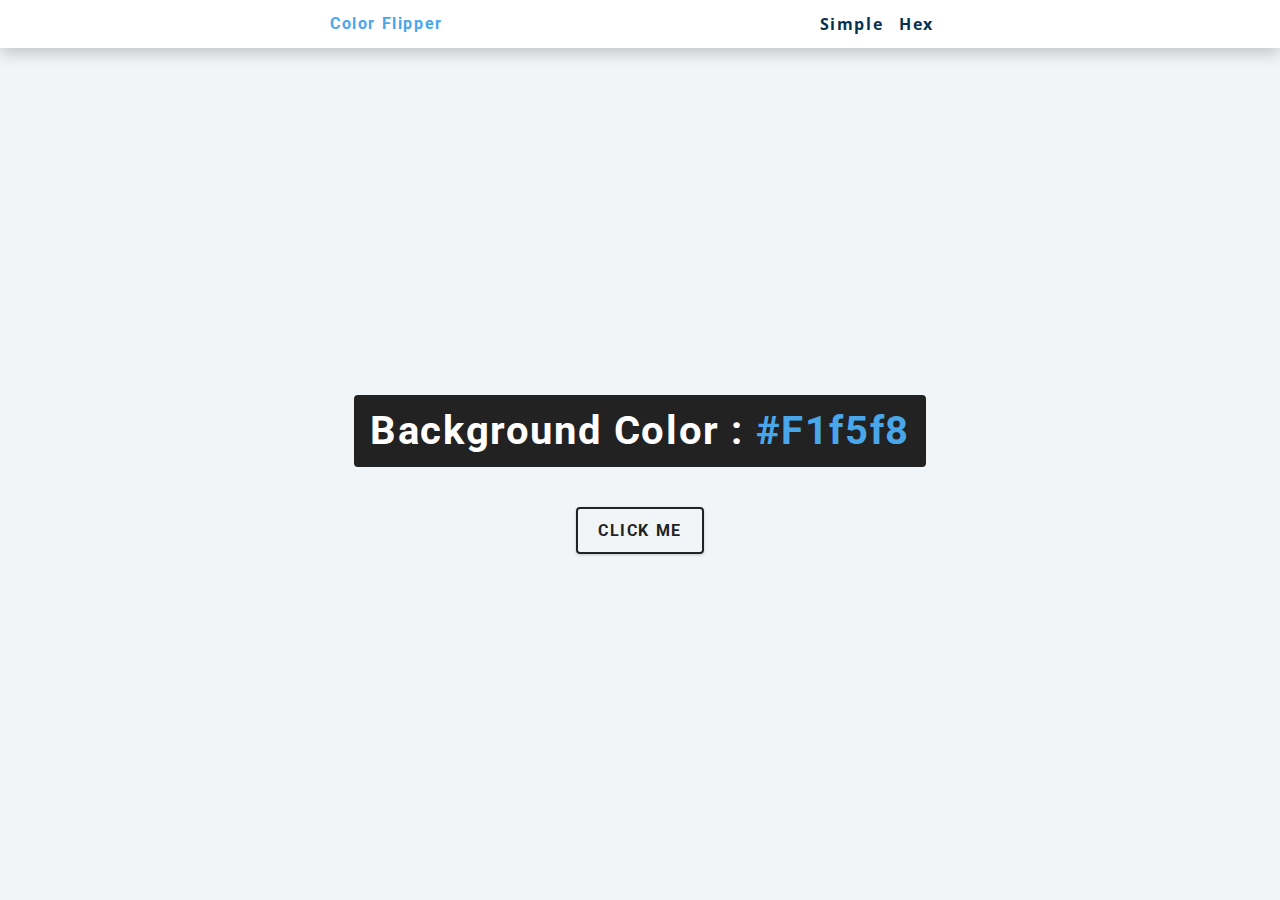
<file: color-flipper/index.html>
<!DOCTYPE html>
<html lang="en">
  <head>
    <meta charset="UTF-8" />
    <meta name="viewport" content="width=device-width, initial-scale=1.0" />
    <title>Color Flipper</title>
    <link rel="stylesheet" href="style.css" />
  </head>
  <body>
    <nav>
      <div class="nav-center">
        <h4>Color Flipper</h4>
        <ul class="nav-links">
          <li>
            <a href="index.html">Simple</a>
          </li>
          <li>
            <a href="hex.html">Hex</a>
          </li>
        </ul>
      </div>
    </nav>

    <main>
      <div class="container">
        <h2>Background Color : <span class="color"> #f1f5f8 </span></h2>
        <button class="btn btn-hero" id="btn">Click me</button>
      </div>
    </main>

    <script src="app.js"></script>
  </body>
</html>
</file>
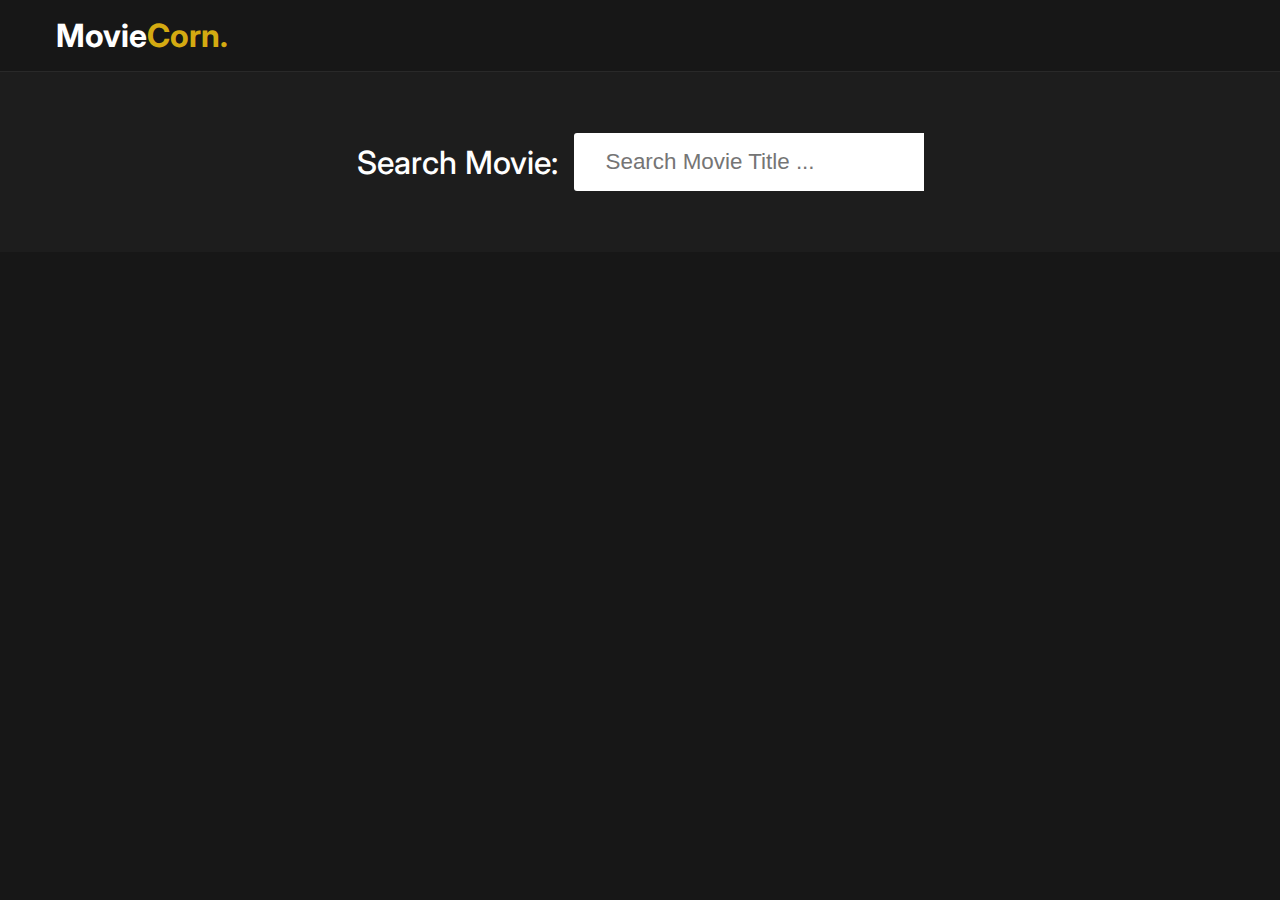
<file: movie-search-app/index.html>
<!DOCTYPE html>
<html lang="en">
  <head>
    <meta charset="UTF-8" />
    <meta name="viewport" content="width=device-width, initial-scale=1.0" />
    <title>Move Search</title>
    <link rel="stylesheet" href="style.css" />
  </head>
  <body>
    <div class="wrapper">
      <div class="logo">
        <div class="container">
          <p>Movie<span>Corn.</span></p>
        </div>
      </div>

      <div class="search-container">
        <div class="search-element">
          <h3>Search Movie:</h3>
          <input
            type="text"
            class="form-control"
            placeholder="Search Movie Title ..."
            id="movie-search-box"
            onkeyup="findMovies()"
            onclick="findMovies()"
          />

          <div class="search-list" id="search-list"></div>
        </div>
      </div>

      <div class="container">
        <div class="result-container">
          <div class="result-grid" id="result-grid"></div>
        </div>
      </div>
    </div>

    <script src="app.js"></script>
  </body>
</html>
</file>
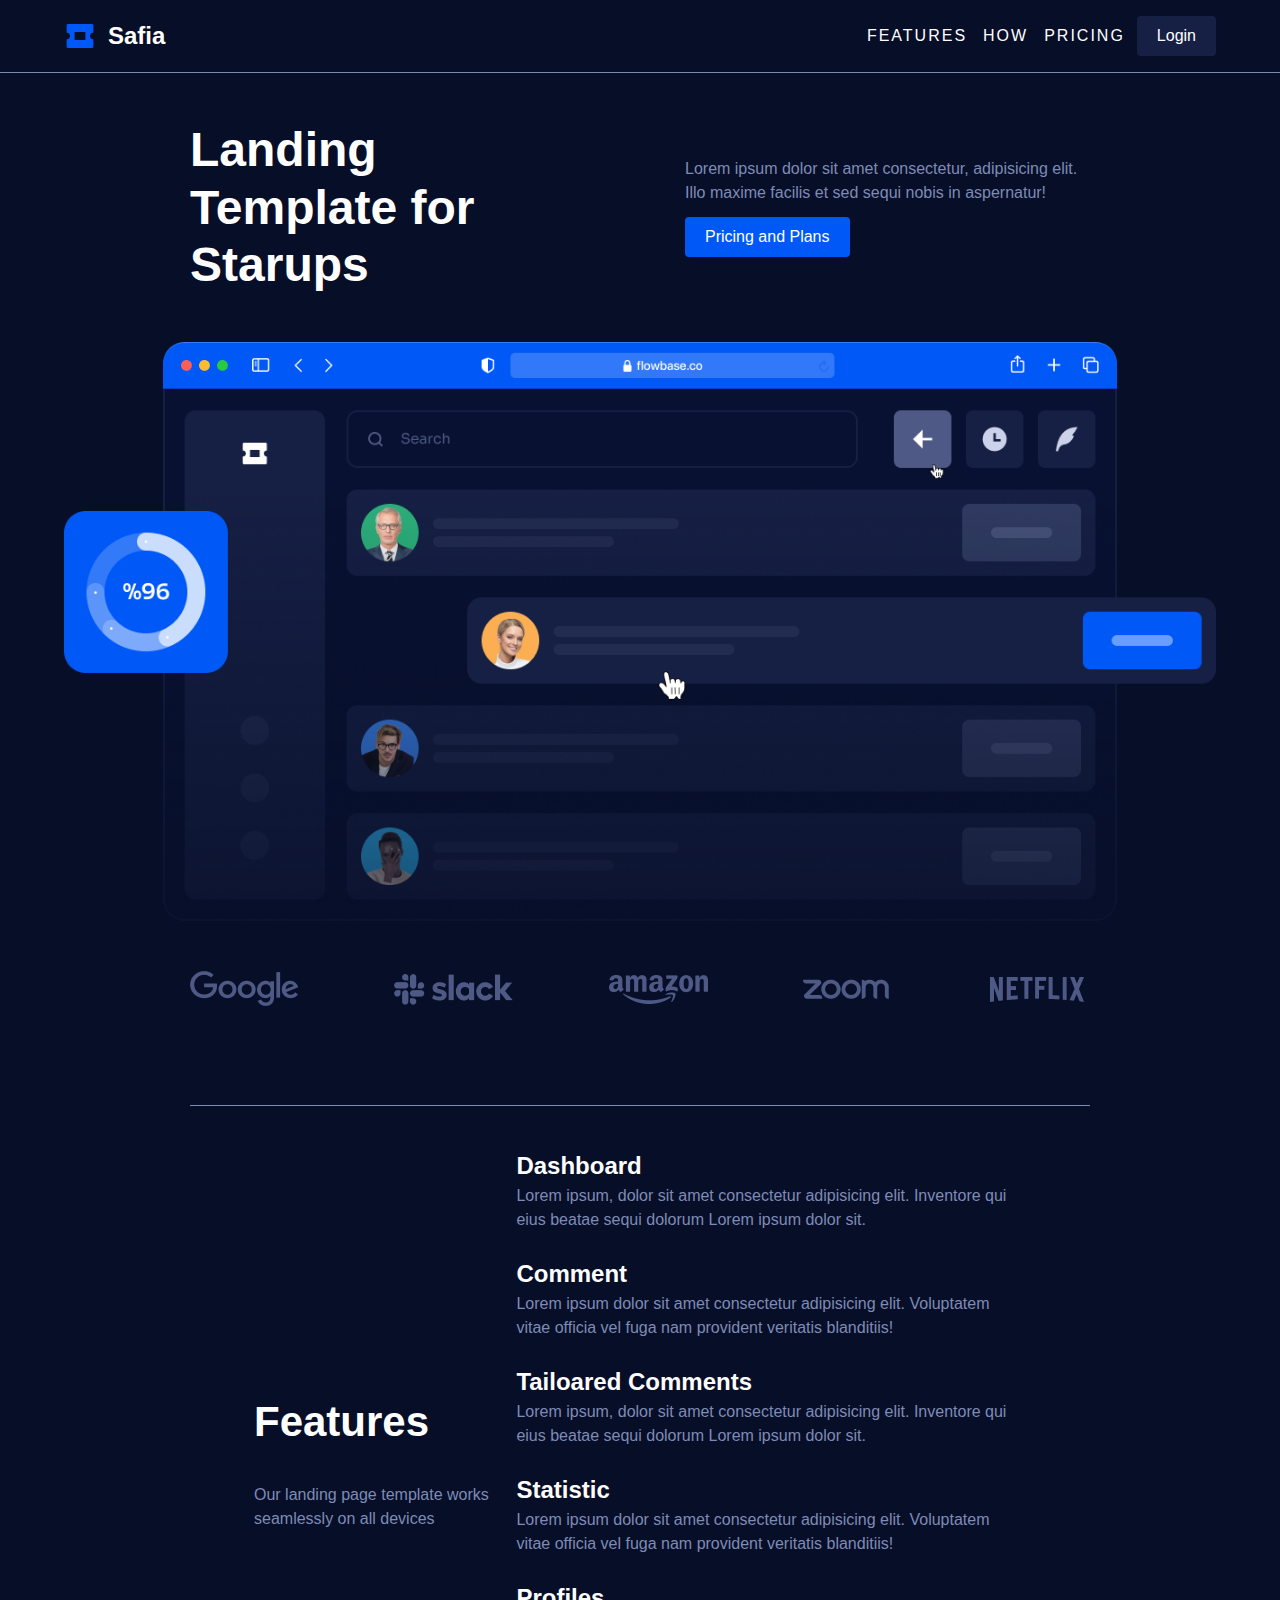
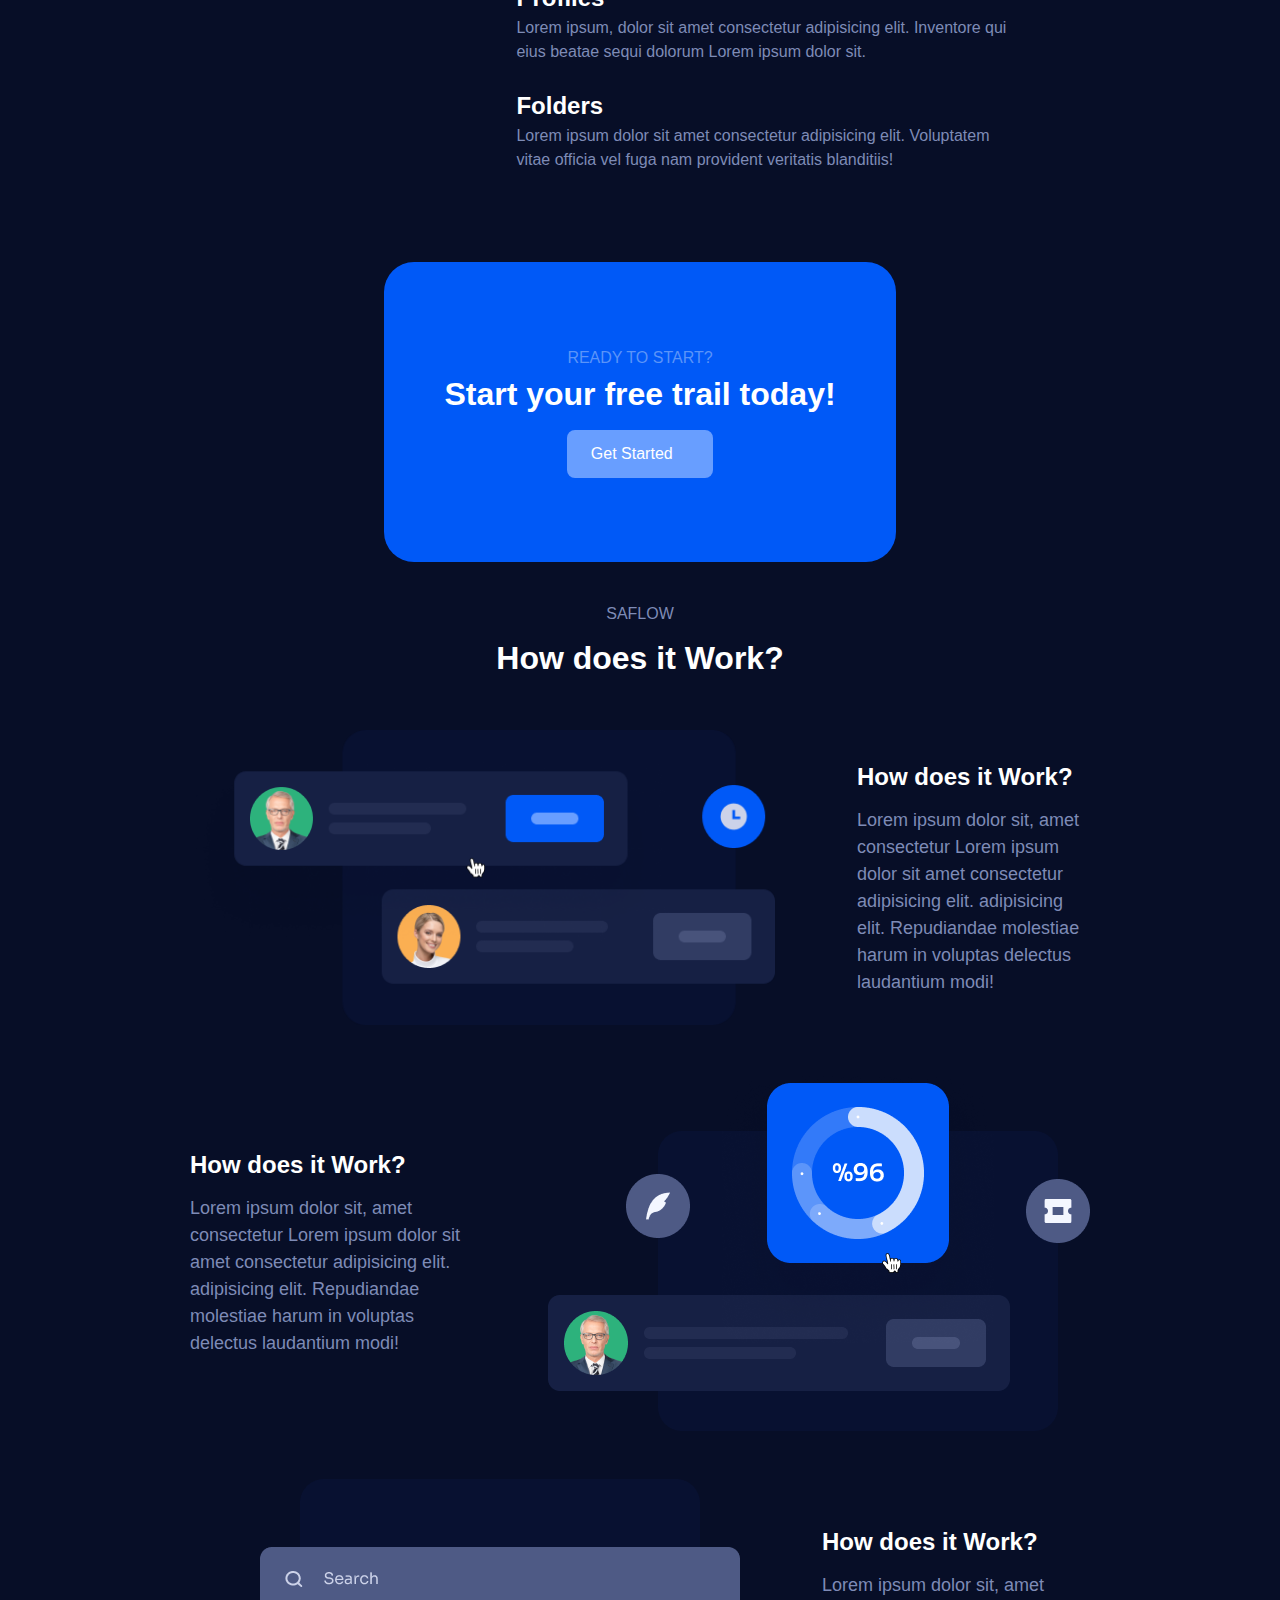
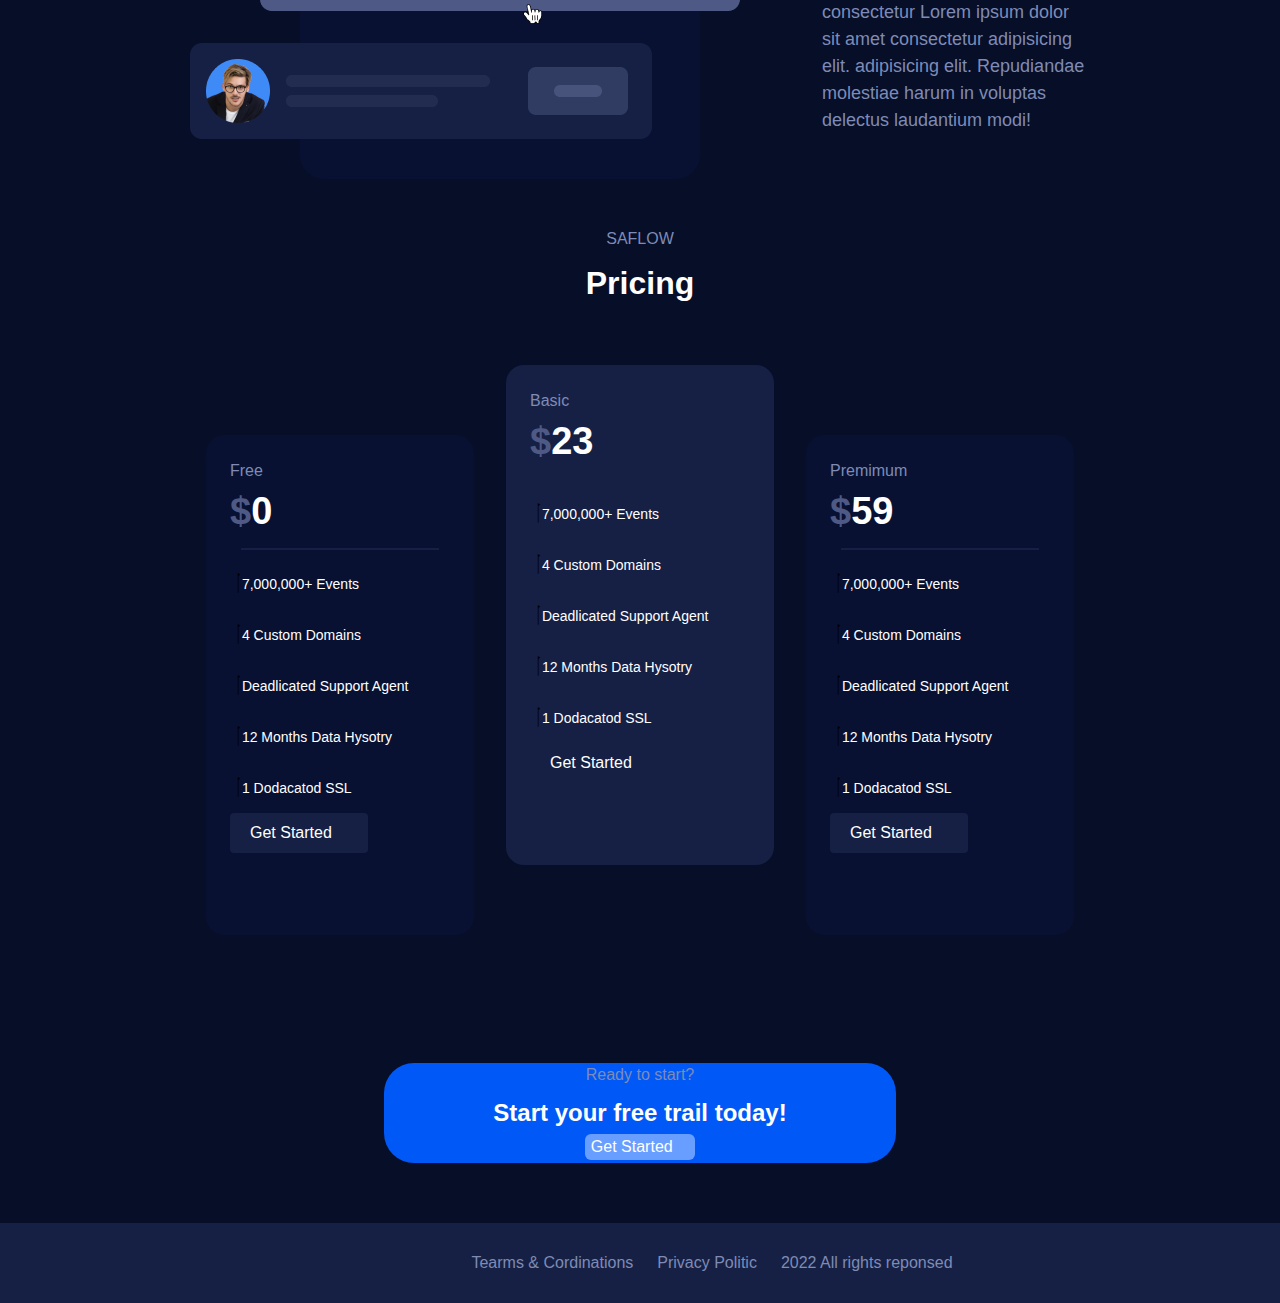
<file: safia-website/index.html>
<!DOCTYPE html>
<html lang="en">
  <head>
    <meta charset="UTF-8" />
    <meta http-equiv="X-UA-Compatible" content="IE=edge" />
    <meta name="viewport" content="width=device-width, initial-scale=1.0" />
    <title>Safia</title>
    <link
      rel="stylesheet"
      href="https://use.fontawesome.com/releases/v5.10.2/css/all.css"
    />
    <link rel="stylesheet" href="https://cdnjs.cloudflare.com/ajax/libs/font-awesome/6.3.0/css/all.min.css" integrity="sha512-SzlrxWUlpfuzQ+pcUCosxcglQRNAq/DZjVsC0lE40xsADsfeQoEypE+enwcOiGjk/bSuGGKHEyjSoQ1zVisanQ==" crossorigin="anonymous" referrerpolicy="no-referrer" />
    <link rel="stylesheet" href="styles/reset.css" />
    <link rel="stylesheet" href="styles/main.css" />
  </head>
  <body>
   
    <header class="header">
      <img src="img/logo.png" alt="Logo">
      <h2 class="logo-text">Safia</h2>

      <nav class="navigation">
          <ul class="nav-list" role="list">
            <li class="nav-item">
              <a href="#Features">Features</a>
            </li>
            <li class="nav-item">
              <a href="#How">How</a>
            </li>
            <li class="nav-item">
              <a href="#Pricing">Pricing</a>
            </li>
          </ul>

        </nav>
        <button class="btn btn-login">Login</button>
    </header>

    <main>

      <section id="hero">

        <div class="main-text">
          <h1 class="title">
            Landing Template for Starups
          </h1>

          <div>
            <p class="info-text">
              Lorem ipsum dolor sit amet consectetur, adipisicing elit. Illo maxime facilis et sed sequi nobis in aspernatur!
            </p>
            <button class="btn btn-primary">Pricing and Plans</button>
          </div>
        </div>
        <img src="img/hero.png" alt="Hero" class="hero-img">

        <ul class="logo-partners" role="list">
          <li class="partners">
            <img src="img/google.png" alt="google">
          </li>
          <li class="partner">
            <img src="img/slack.png" alt="slack">
          </li>
          <li class="partner">
            <img src="img/amazon.png" alt="amazon">
          </li>
          <li class="partner">
            <img src="img/zoom.png" alt="zoom">
          </li>
          <li class="partner">
            <img src="img/netflix.png" alt="netflix">
          </li>
        </ul>

      </section>

      <section id="Features">
        <div class="container-header-txt">
          <h1 class="txt-header-Features">Features</h1>
          <p class="text-p-Features">Our landing page template works seamlessly on all devices</p>
        </div>
    
        <article class="card-container ">
          <div class="left-container-card ">
            <div class="container1">
              <i class="fa-solid fa-table-columns"></i>
              <h2>Dashboard</h2>
              <p>Lorem ipsum, dolor sit amet consectetur adipisicing elit. Inventore qui eius beatae sequi dolorum Lorem ipsum dolor sit.</p>
            </div>
          </div>

          <div class="right-container-card">
            <div class="container2">
              <i class="fa-solid fa-comment"></i>
              <h2>Comment</h2>
              <p>Lorem ipsum dolor sit amet consectetur adipisicing elit. Voluptatem vitae officia vel fuga nam provident veritatis blanditiis!</p>
            </div>
          </div>

          <div class="left-container-card">
            <div class="container3">
              <i class="fa-solid fa-comments-dollar"></i>
              <h2>Tailoared Comments</h2>
              <p>Lorem ipsum, dolor sit amet consectetur adipisicing elit. Inventore qui eius beatae sequi dolorum Lorem ipsum dolor sit.</p>
            </div>
          </div>

          <div class="right-container-card">
            <div class="container4">
              <i class="fa-solid fa-signal"></i>
              <h2>Statistic</h2>
              <p>Lorem ipsum dolor sit amet consectetur adipisicing elit. Voluptatem vitae officia vel fuga nam provident veritatis blanditiis!</p>
            </div>
          </div>

          <div class="left-container-card">
            <div class="container5">
              <i class="fa-solid fa-user"></i>
              <h2>Profiles</h2>
              <p>Lorem ipsum, dolor sit amet consectetur adipisicing elit. Inventore qui eius beatae sequi dolorum Lorem ipsum dolor sit.</p>
            </div>
          </div>

          <div class="right-container-card">
            <div class="container6">
              <i class="fa-solid fa-folder"></i>
              <h2>Folders</h2>
              <p>Lorem ipsum dolor sit amet consectetur adipisicing elit. Voluptatem vitae officia vel fuga nam provident veritatis blanditiis!</p>
            </div>
          </div>
        </article>

      </section>
      <div class="Ready-to-start">
        <div class="container-rdy-to-start">
          <p class="bold-txt">Ready to Start?</p>
          <h1>Start your free trail today!</h1>
          <button class="btn-reklama">Get Started <i class="fa-solid fa-arrow-right"></i></button>
        </div>
      </div>

      <section id="How">
        <p class="section-subtitle">SAFLOW</p>
        <h2 class="section-title">How does it Work?</h2>
        
        <div class="row">
          <img src="img/group-1.png" alt="gr1" class="row-img">
          
          <div class="row-text">
            <h3 class="title-how">How does it Work?</h3>
            <p class="desc">Lorem ipsum dolor sit, amet consectetur Lorem ipsum dolor sit amet consectetur adipisicing elit. adipisicing elit. Repudiandae molestiae harum in voluptas delectus laudantium modi!</p>
          </div>
        </div>

        <div class="row">
          <img src="img/group-2.png" alt="gr2" class="row-img">
          
          <div class="row-text">
            <h3 class="title-how">How does it Work?</h3>
            <p class="desc">Lorem ipsum dolor sit, amet consectetur Lorem ipsum dolor sit amet consectetur adipisicing elit. adipisicing elit. Repudiandae molestiae harum in voluptas delectus laudantium modi!</p>
          </div>
        </div>


        <div class="row">
          <img src="img/group-3.png" alt="gr3" class="row-img">
          
          <div class="row-text">
            <h3 class="title-how">How does it Work?</h3>
            <p class="desc">Lorem ipsum dolor sit, amet consectetur Lorem ipsum dolor sit amet consectetur adipisicing elit. adipisicing elit. Repudiandae molestiae harum in voluptas delectus laudantium modi!</p>
          </div>
        </div>

      </section>

      <section id="Pricing">

        <p class="pricing-p">SAFLOW</p>
        <h2 class="pricing-h1">Pricing</h2>

      <div class="container-card">
        <div class="card">
          <p class="bold-txt">Free</p>
          <h1><span class="color">$</span>0</h1>
          <hr>
          <ul role="list">
            <li><i class="fa-solid fa-check"></i> 7,000,000+ Events</li>
            <li><i class="fa-solid fa-check"></i> 4 Custom Domains</li>
            <li><i class="fa-solid fa-check"></i> Deadlicated Support Agent</li>
            <li><i class="fa-solid fa-check"></i> 12 Months Data Hysotry</li>
            <li><i class="fa-solid fa-check"></i> 1 Dodacatod SSL</li>
          </ul>
          <button class="btn">Get Started <i class="fa-solid fa-arrow-right"></i></button>
        </div>


        <div class="card">
          <p class="bold-txt">Basic</p>
          <h1><span class="color">$</span>23</h1>
          <hr>

          <ul role="list">
            <li><i class="fa-solid fa-check"></i> 7,000,000+ Events</li>
            <li><i class="fa-solid fa-check"></i> 4 Custom Domains</li>
            <li><i class="fa-solid fa-check"></i> Deadlicated Support Agent</li>
            <li><i class="fa-solid fa-check"></i> 12 Months Data Hysotry</li>
            <li><i class="fa-solid fa-check"></i> 1 Dodacatod SSL</li>
          </ul>
          <button class="btn">Get Started <i class="fa-solid fa-arrow-right"></i></button>

        </div>


        <div class="card">
          <p class="bold-txt">Premimum</p>
          <h1><span class="color">$</span>59</h1>
          <hr>
          <ul role="list">
            <li><i class="fa-solid fa-check"></i> 7,000,000+ Events</li>
            <li><i class="fa-solid fa-check"></i> 4 Custom Domains</li>
            <li><i class="fa-solid fa-check"></i> Deadlicated Support Agent</li>
            <li><i class="fa-solid fa-check"></i> 12 Months Data Hysotry</li>
            <li><i class="fa-solid fa-check"></i> 1 Dodacatod SSL</li>
          </ul>
          <button class="btn">Get Started <i class="fa-solid fa-arrow-right"></i></button>

        </div>
      </div>

        <div class="rdy-tostart">
          <p class="pricing-p">Ready to start?</p>
          <h2 class="Pricing-h2">Start your free trail today!</h2>
           <button class="btn-getrdy">Get Started <i class="fa-solid fa-arrow-right"></i></button>
        </div>

        
      </section>

    </main>


    <footer id="footer">
      <div class="footer-container">
        
          <i class="fa-brands fa-facebook"></i>
          
          <i class="fa-brands fa-twitter"></i>

          <i class="fa-brands fa-instagram"></i>

          <i class="fa-brands fa-linkedin-in"></i>
        
        <p>Tearms & Cordinations</p>
        <p>Privacy Politic</p>

        <p>2022 All rights reponsed</p>
      </div>
    </footer>

  </body>
</html>
</file>
<file: color-flipper/style.css>
/*
=============== 
Fonts
===============
*/
@import url("https://fonts.googleapis.com/css?family=Open+Sans|Roboto:400,700&display=swap");

/*
=============== 
Variables
===============
*/

:root {
  /* dark shades of primary color*/
  --clr-primary-1: hsl(205, 86%, 17%);
  --clr-primary-2: hsl(205, 77%, 27%);
  --clr-primary-3: hsl(205, 72%, 37%);
  --clr-primary-4: hsl(205, 63%, 48%);
  /* primary/main color */
  --clr-primary-5: hsl(205, 78%, 60%);
  /* lighter shades of primary color */
  --clr-primary-6: hsl(205, 89%, 70%);
  --clr-primary-7: hsl(205, 90%, 76%);
  --clr-primary-8: hsl(205, 86%, 81%);
  --clr-primary-9: hsl(205, 90%, 88%);
  --clr-primary-10: hsl(205, 100%, 96%);
  /* darkest grey - used for headings */
  --clr-grey-1: hsl(209, 61%, 16%);
  --clr-grey-2: hsl(211, 39%, 23%);
  --clr-grey-3: hsl(209, 34%, 30%);
  --clr-grey-4: hsl(209, 28%, 39%);
  /* grey used for paragraphs */
  --clr-grey-5: hsl(210, 22%, 49%);
  --clr-grey-6: hsl(209, 23%, 60%);
  --clr-grey-7: hsl(211, 27%, 70%);
  --clr-grey-8: hsl(210, 31%, 80%);
  --clr-grey-9: hsl(212, 33%, 89%);
  --clr-grey-10: hsl(210, 36%, 96%);
  --clr-white: #fff;
  --clr-red-dark: hsl(360, 67%, 44%);
  --clr-red-light: hsl(360, 71%, 66%);
  --clr-green-dark: hsl(125, 67%, 44%);
  --clr-green-light: hsl(125, 71%, 66%);
  --clr-black: #222;
  --ff-primary: "Roboto", sans-serif;
  --ff-secondary: "Open Sans", sans-serif;
  --transition: all 0.3s linear;
  --spacing: 0.1rem;
  --radius: 0.25rem;
  --light-shadow: 0 5px 15px rgba(0, 0, 0, 0.1);
  --dark-shadow: 0 5px 15px rgba(0, 0, 0, 0.2);
  --max-width: 1170px;
  --fixed-width: 620px;
}
/*
=============== 
Global Styles
===============
*/

*,
::after,
::before {
  margin: 0;
  padding: 0;
  box-sizing: border-box;
}
body {
  font-family: var(--ff-secondary);
  background: var(--clr-grey-10);
  color: var(--clr-grey-1);
  line-height: 1.5;
  font-size: 0.875rem;
}
ul {
  list-style-type: none;
}
a {
  text-decoration: none;
}
h1,
h2,
h3,
h4 {
  letter-spacing: var(--spacing);
  text-transform: capitalize;
  line-height: 1.25;
  margin-bottom: 0.75rem;
  font-family: var(--ff-primary);
}
h1 {
  font-size: 3rem;
}
h2 {
  font-size: 2rem;
}
h3 {
  font-size: 1.25rem;
}
h4 {
  font-size: 0.875rem;
}
p {
  margin-bottom: 1.25rem;
  color: var(--clr-grey-5);
}
@media screen and (min-width: 800px) {
  h1 {
    font-size: 4rem;
  }
  h2 {
    font-size: 2.5rem;
  }
  h3 {
    font-size: 1.75rem;
  }
  h4 {
    font-size: 1rem;
  }
  body {
    font-size: 1rem;
  }
  h1,
  h2,
  h3,
  h4 {
    line-height: 1;
  }
}
/*  global classes */

/* section */
.section {
  padding: 5rem 0;
}

.section-center {
  width: 90vw;
  margin: 0 auto;
  max-width: 1170px;
}
@media screen and (min-width: 992px) {
  .section-center {
    width: 95vw;
  }
}
main {
  min-height: 100vh;
  display: grid;
  place-items: center;
}

/*
=============== 
Nav
===============
*/
nav {
  background: var(--clr-white);
  height: 3rem;
  display: grid;
  align-items: center;
  box-shadow: var(--dark-shadow);
}
.nav-center {
  width: 90vw;
  max-width: var(--fixed-width);
  margin: 0 auto;
  display: flex;
  align-items: center;
  justify-content: space-between;
}
.nav-center h4 {
  margin-bottom: 0;
  color: var(--clr-primary-5);
}
.nav-links {
  display: flex;
}
nav a {
  text-transform: capitalize;
  font-weight: 700;
  font-size: 1rem;
  color: var(--clr-primary-1);
  letter-spacing: var(--spacing);
  margin-right: 1rem;
}
nav a:hover {
  color: var(--clr-primary-5);
}
/*
=============== 
Container
===============
*/
main {
  min-height: calc(100vh - 3rem);
  display: grid;
  place-items: center;
}
.container {
  text-align: center;
}
.container h2 {
  background: var(--clr-black);
  color: var(--clr-white);
  padding: 1rem;
  border-radius: var(--radius);
  margin-bottom: 2.5rem;
}
.color {
  color: var(--clr-primary-5);
}
.btn-hero {
  font-family: var(--ff-primary);
  text-transform: uppercase;
  background: transparent;
  color: var(--clr-black);
  letter-spacing: var(--spacing);
  display: inline-block;
  font-weight: 700;
  transition: var(--transition);
  border: 2px solid var(--clr-black);
  cursor: pointer;
  box-shadow: 0 1px 3px rgba(0, 0, 0, 0.2);
  border-radius: var(--radius);
  font-size: 1rem;
  padding: 0.75rem 1.25rem;
}
.btn-hero:hover {
  color: var(--clr-white);
  background: var(--clr-black);
}
</file>
<file: movie-search-app/style.css>
@import url('https://fonts.googleapis.com/css2?family=Inter:wght@300;400;500;600;700;800&display=swap');

:root{
    --md-dark-color: #1d1d1d;
    --dark-color: #171717;
    --light-dark-color: #292929;
    --yellow-color: #d4aa11;
}
*{
    padding: 0;
    margin: 0;
    -webkit-box-sizing: border-box;
            box-sizing: border-box;
}
body{
    font-family: 'Inter', sans-serif;
}
a{
    text-decoration: none;
}
img{
    width: 100%;
    display: block;
}
.wrapper{
    min-height: 100vh;
    background-color: var(--dark-color);
}
.wrapper .container{
    max-width: 1200px;
    margin: 0 auto;
    padding: 0 1rem;
}
.search-container{
    background-color: var(--md-dark-color);
    height: 180px;
    display: -webkit-box;
    display: -ms-flexbox;
    display: flex;
    -webkit-box-align: center;
        -ms-flex-align: center;
            align-items: center;
    -webkit-box-pack: center;
        -ms-flex-pack: center;
            justify-content: center;
}
.logo{
    padding: 1rem 0;
    border-bottom: 1px solid var(--light-dark-color);
}
.logo p{
    font-size: 2rem;
    color: #fff;
    font-weight: bold;
}
.logo p span{
    color: var(--yellow-color);
}
.search-element{
    display: -webkit-box;
    display: -ms-flexbox;
    display: flex;
    -webkit-box-align: stretch;
        -ms-flex-align: stretch;
            align-items: stretch;
    -webkit-box-pack: center;
        -ms-flex-pack: center;
            justify-content: center;
    -webkit-box-orient: vertical;
    -webkit-box-direction: normal;
        -ms-flex-direction: column;
            flex-direction: column;
    position: relative;
}
.search-element h3{
    -ms-flex-item-align: center;
        align-self: center;
    margin-right: 1rem;
    font-size: 2rem;
    color: #fff;
    font-weight: 500;
    margin-bottom: 1.5rem;
}
.search-element .form-control{
    padding: 1rem 2rem;
    font-size: 1.4rem;
    border: none;
    border-top-left-radius: 3px;
    border-bottom-left-radius: 3px;
    outline: none;
    color: var(--light-dark-color);
    width: 350px;
}
.search-list{
    position: absolute;
    right: 0;
    top: 100%;
    max-height: 500px;
    overflow-y: scroll;
    z-index: 10;
}
.search-list .search-list-item{
    background-color: var(--light-dark-color);
    padding: 0.5rem;
    border-bottom: 1px solid var(--dark-color);
    width: calc(350px - 8px);
    color: #fff;
    cursor: pointer;
    -webkit-transition: background-color 200ms ease;
    -o-transition: background-color 200ms ease;
    transition: background-color 200ms ease;
}
.search-list .search-list-item:Hover{
    background-color: #1f1f1f;
}
.search-list-item{
    display: -webkit-box;
    display: -ms-flexbox;
    display: flex;
    -webkit-box-align: center;
        -ms-flex-align: center;
            align-items: center;
}
.search-item-thumbnail img{
    width: 40px;
    margin-right: 1rem;
}
.search-item-info h3{
    font-weight: 600;
    font-size: 1rem;
}
.search-item-info p{
    font-size: 0.8rem;
    margin-top: 0.5rem;
    font-weight: 600;
    opacity: 0.6;
}

/* thumbnail */
.search-list::-webkit-scrollbar{
    width: 8px;
}
.search-list::-webkit-scrollbar-track{
    -webkit-box-shadow: inset 0 0 6px rgba(0, 0, 0, 0.3);
            box-shadow: inset 0 0 6px rgba(0, 0, 0, 0.3);
}
.search-list::-webkit-scrollbar-thumb{
    background-color: var(--yellow-color);
    outline: none;
    border-radius: 10px;
}

/* js related class */
.hide-search-list{
    display: none;
}

/* movie result */
.result-container{
    padding: 3rem 0;
}
.movie-poster img{
    max-width: 300px;
    margin: 0 auto;
    border: 4px solid #fff;
}
.movie-info{
    text-align: center;
    color: #fff;
    padding-top: 3rem;
}

/* movie info stylings */
.movie-title{
    font-size: 2rem;
    color: var(--yellow-color);
}
.movie-misc-info{
    list-style-type: none;
    display: -webkit-box;
    display: -ms-flexbox;
    display: flex;
    -webkit-box-align: center;
        -ms-flex-align: center;
            align-items: center;
    -webkit-box-pack: center;
        -ms-flex-pack: center;
            justify-content: center;
    padding: 1rem;
}
.movie-info .year{
    font-weight: 500;
}
.movie-info .rated{
    background-color: var(--yellow-color);
    padding: 0.4rem;
    margin: 0 0.4rem;
    border-radius: 3px;
    font-weight: 600;
}
.movie-info .released{
    font-size: 0.9rem;
    opacity: 0.9;
}
.movie-info .writer{
    padding: 0.5rem;
    margin: 1rem 0;
}
.movie-info .genre{
    background-color: var(--light-dark-color);
    display: inline-block;
    padding: 0.5rem;
    border-radius: 3px;
}
.movie-info .plot{
    max-width: 400px;
    margin: 1rem auto;
}
.movie-info .language{
    color: var(--yellow-color);
    font-style: italic;
}
.movie-info .awards{
    font-weight: 300;
    font-size: 0.9rem;
}
.movie-info .awards i{
    color: var(--yellow-color);
    margin: 1rem 0.7rem 0 0;
}

@media(max-width: 450px){
    .logo p{
        font-size: 1.4rem;
    }
    .search-element .form-control{
        width: 90%;
        margin: 0 auto;
        padding: 0.5rem 1rem;
    }
    .search-element h3{
        font-size: 1.4rem;
    }
    .search-list{
        width: 90%;
        right: 50%;
        -webkit-transform: translateX(50%);
            -ms-transform: translateX(50%);
                transform: translateX(50%);
    }
    .search-list .search-list-item{
        width: 100%;
    }
    .movie-misc-info{
        -webkit-box-orient: vertical;
        -webkit-box-direction: normal;
            -ms-flex-direction: column;
                flex-direction: column;
    }
    .movie-misc-info li:nth-child(2){
        margin: 0.8rem 0;
    }
}

@media(min-width: 800px){
    .search-element{
        -webkit-box-orient: horizontal;
        -webkit-box-direction: normal;
            -ms-flex-direction: row;
                flex-direction: row;
    }
    .search-element h3{
        margin-bottom: 0;
    }
    .result-grid{
        display: grid;
        grid-template-columns: repeat(2, 1fr);
    }
    .movie-info{
        text-align: left;
        padding-top: 0;
    }
    .movie-info .movie-misc-info{
        -webkit-box-pack: start;
            -ms-flex-pack: start;
                justify-content: flex-start;
        padding-left: 0;
    }
    .movie-info .plot{
        margin-left: 0;
    }
    .movie-info .writer{
        padding-left: 0;
        margin-left: 0;
    }
}
</file>
<file: safia-website/styles/main.css>
/* 
  bg - #070e27
  bg-light - #162044
  priamry - #0059f7
  gray - #7e8bb6
*/

html {
  scroll-behavior: smooth;
}

body {
  font-family: Arial, Helvetica, sans-serif;
  background-color: #070e27;
  color: #fff;
}

p {
  color: #7e8bb6;
}

.header{
  padding: 16px 64px;
  display: flex;
  align-items: center;
  gap: 12px;
  border-bottom: 1.5px solid #7e8bb6;
  position: sticky;
  top: 0px;
  background-color: #070e27;
}
.header .navigation{
  margin-left: auto;
}

.header .nav-list{
  display: flex;
  gap: 16px;
}

.header .nav-list a {
  text-decoration: none;
  color: white;
  text-transform: uppercase;
  letter-spacing: 2px;
}

/* Buttons */

.btn.btn-primary{
  background-color: #0059f7;
}

.btn{
  border: none;
  border-radius: 4px;
  background-color: #162044;
  color: #FFF;
  padding: 8px 20px;
  cursor: pointer;
}

/* Hero */

#hero{
  padding: 48px 64px;
  
}


#hero .main-text{
  max-width: 900px;
  margin: 0 auto 48px auto;
  display: flex;
  justify-content: space-between;
  align-items: center;

}

#hero .main-text >*{
  width: 45%;
}

#hero .main-text .title{
  font-size: 48px;
  /* letter-spacing: 1; */
  line-height: 1.2;
}

#hero .main-text .info-text{
  color: #7e8bb6;
  margin-bottom: 12px;
}

.hero-img { 
  margin: 0 auto 0 auto;
}

#hero .logo-partners{
  display: flex;
  max-width: 900px;
  justify-content: space-between;
  align-items: center;
  gap: 8px;
}
#hero .logo-partners{
  margin: 50px auto;
}

#Features .main-txt-Features{
  font-size: 42px;
  margin: 34px ;
  
}

#Features .secund-text-Features{
  text-align: start;
  width: 45%;
}

#Features{
  padding: 42px 64px;
  display: flex;
  align-items: center;
  gap: 12px;
  border-top: 1px solid #7e8bb6;
  background-color: #070e27;
}

#Features{
  margin: 0 auto 48px auto;
  max-width: 900px;
}

#Features .main-txt-Featuress{
  display: flex;
  width: 45%;
}

#Features .secund-text-Features{
  display: flex;
  width: 45%;
}

.container-header-txt{
  display: flex;
  flex-direction: column;
  align-items: start;
  justify-content: start;
  
}

.container-header-txt h1{
  margin-bottom: 30px;
  font-size: 42px;
}

.card-container{
  display: flex;
  flex-direction: column;
}

.Ready-to-start{
  display: flex;
  justify-content: center;
  text-align: center;
  align-items: center;
  border-radius: 30px;
  background-color: #0059f7;
  width: 40%;
  margin: 40px auto;
  height: 300px;
  max-width: 900px;
}
.Ready-to-start .btn-reklama{
  background-color: #689eff;
  border:none;
  color: #fff;
  padding: 12px 24px;
  border-radius: 8px;
  margin-top: 12px;
}
.Ready-to-start .bold-txt{
  text-transform: uppercase;
  color: #5b94f9;
}

#Features .column {
  flex: 1;
  padding: 10px;
  text-align: center;
}

#Features .row {
  width: 100%;
  display: flex;
  justify-content: center;
}

/* #How{            tova ne raboti kakto trqbva
  padding: 48px 64px;
  max-width: 900px;
  margin: 0 auto 48px auto;
  display: flex;
  justify-content: space-between;
  align-items: center;
} */

/* .how-header-txt{
  display: flex;
  flex-direction: column;
  align-items: center;
  justify-content: center;
  gap: 12px;
  margin: 0 auto;
}

#How .how-size{
  font-size: 38px;
}

#How .how-txt {
  text-transform: uppercase;
} */


/* How */



#How .section-subtitle{
  text-align: center;
  font-size: 16px;
  margin-bottom: 8px;
}

#How .section-title{
  text-align: center;
  font-size: 32px;
  margin-bottom: 48px;
}

#How .row{
  display: flex;
  align-items: center;
  gap: 82px;
  max-width: 900px;
  margin: 0 auto 48px auto;
}

#How .row .row-img{
  width: 65%;
  
}

#How .row .title-how{
  font-size: 24px;
  margin-bottom: 12px; 
}

#How .row .desc{
  font-size: 18px;
}

#How .row:nth-child(even){
  flex-direction: row-reverse;
}

/* Pricing */

#Pricing .pricing-p{
  text-align: center;
  font-size: 16px;
  margin-bottom: 8px;
}

#Pricing .pricing-h1{
  text-align: center;
  font-size: 32px;
  margin-bottom: 12px;
}

#Pricing .rdy-tostart{
  display: flex;
  justify-content: center;
  text-align: center;
  align-items: center;
  border-radius: 30px;
  background-color: #0059f7;
  width: 40%;
  margin: 40px;
  height: 100px;
  max-width: 900px;
}

#Pricing .btn-getrdy{
  background-color: #689eff;
  border:none;
  color: #fff;
  border-radius: 6px;
  justify-content: space-between;
 margin: auto;
}

#Pricing .rdy-tostart{
  display: flex;
  flex-direction: column;
  align-items: center;
  justify-content: center;
  text-align: start;
  margin: 12px auto;
  margin-bottom: 60px;
}

#footer{
  width: 100%;
  background-color: #162044;
  height: 80px;
  display: flex;
}

.footer-container {
  display: flex;
  text-align: center;
  align-items: center;
  justify-content: space-between;
  gap: 24px;
  margin: 0 auto;
}

/* Pricing */


#Pricing .container-card {
  display: flex;
  justify-content: center;
  align-items: center;
  height: 100%;
  max-width: 900px;
  margin: 48px auto;
}

#Pricing .card{
    width: 30%;
    height: 500px;
    margin: 10px 16px;
    display: inline-block;
    background-color: #081131;
    padding: 24px ;
    border-radius: 18px;
}

#Pricing .card:nth-child(even){
  background-color: #162044;
  margin-bottom: 150px; 
}

#Pricing .container-card .card ul li i{
  background-color: #4e5a85;
  border-radius: 24px;
  color: black;
  font-size: 18px;
}

#Pricing .container-card .card ul li{
  padding: 12px 8px;
  font-size: 14px;
}

#Pricing .container-card .color{
  color: #4e5a85;
}

#Pricing .container-card h1{
  font-size: 38px;
}

#Pricing .container-card hr{
  color: #162044;
  width: 90%;
  border: 1px solid #162044;
}
#Pricing .container-card hr:nth-child(even){
  background-color: #070e27;
}
</file>
